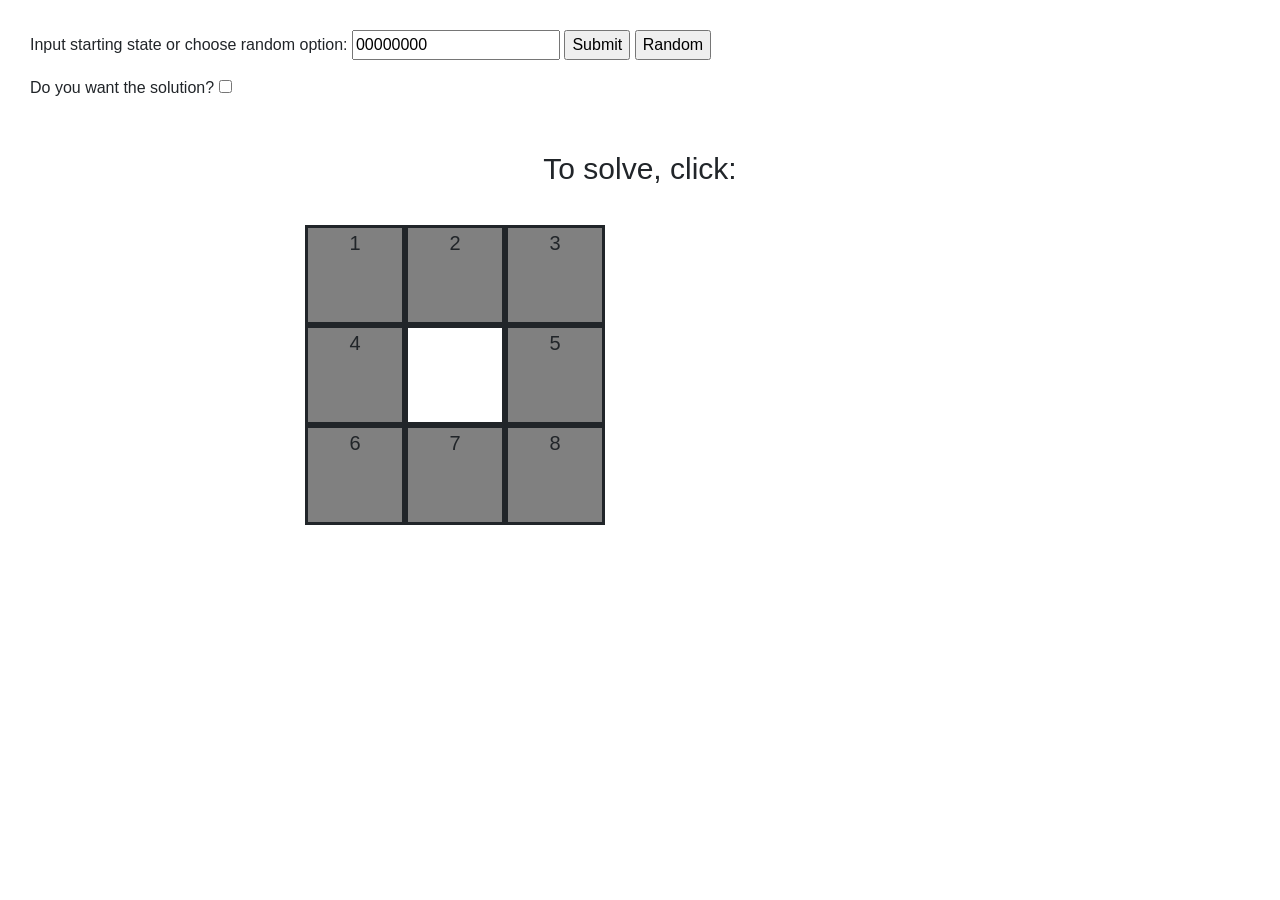
<file: docs/index.html>
<!DOCTYPE html>
<html lang="en" dir="ltr">
  <head>
    <meta charset="utf-8">
    <link rel="stylesheet" href="https://maxcdn.bootstrapcdn.com/bootstrap/4.3.1/css/bootstrap.min.css">
    <link href="https://fonts.googleapis.com/css?family=Teko&display=swap" rel="stylesheet">
    <link rel="stylesheet" href="style.css">
    <meta name="viewport" content="width=device-width, initial-scale=1, maximum-scale=1, user-scalable=no"/>
    <title>ABC</title>
  </head>
  <body>
    <form style="margin: 0; padding: 30px;">
      <p style=""> Input starting state or choose random option: 
        <input style="display: inline;" type="text" id="startState" value="00000000"> 
        <input style="display: inline;" type="button" id="choose" value="Submit" onclick="chooseStart()">
        <input style="display: inline;" type="button" id="random" value="Random" onclick="randomStart()">
        <p style="display; inline;">  Do you want the solution?
          <input style="display; inline;" type="checkbox" id="solve" value="Solve" onclick="disableSolver()">
        </p>
      </p>
    </form>
    <div id="guide">To solve, click:</div>

    <div id="puzzle">
      <div class="row">
        <div id="1" class="unlitTile" onclick="flipTile('1')">1</div>
        <div id="2" class="unlitTile" onclick="flipTile('2')">2</div>
        <div id="3" class="unlitTile" onclick="flipTile('3')">3</div>
      </div>

      <div class="row">
        <div id="4" class="unlitTile" onclick="flipTile('4')">4</div>
        <div id="empty" class="unlitTile"></div>
        <div id="5" class="unlitTile" onclick="flipTile('5')">5</div>
      </div>
      
      <div class="row">
        <div id="6" class="unlitTile" onclick="flipTile('6')">6</div>
        <div id="7" class="unlitTile" onclick="flipTile('7')">7</div>
        <div id="8" class="unlitTile" onclick="flipTile('8')">8</div>
      </div>
    </div>
  </body>
  <script src="app.js"></script>
</html>
</file>
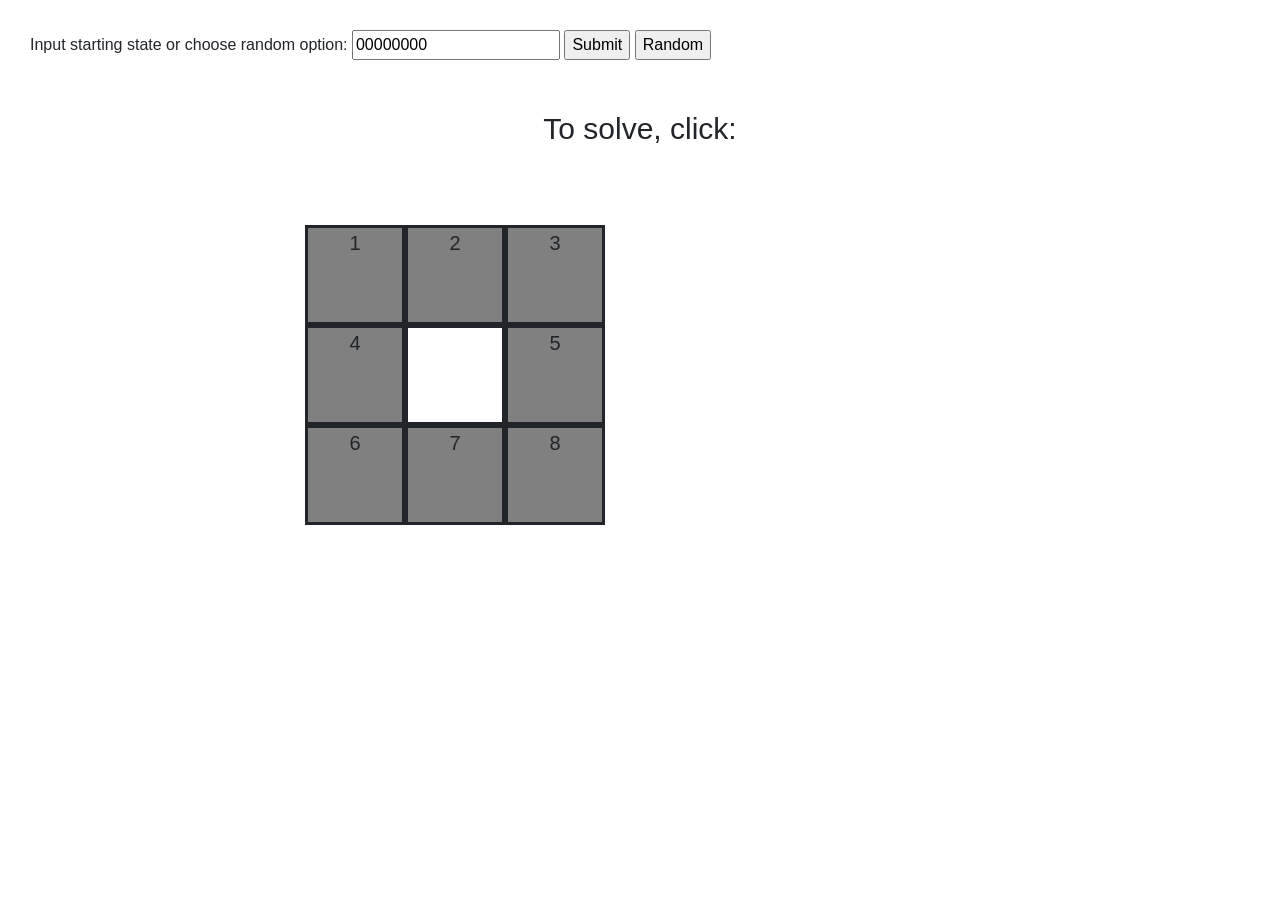
<file: site/index.html>
<!DOCTYPE html>
<html lang="en" dir="ltr">
  <head>
    <meta charset="utf-8">
    <link rel="stylesheet" href="https://maxcdn.bootstrapcdn.com/bootstrap/4.3.1/css/bootstrap.min.css">
    <link href="https://fonts.googleapis.com/css?family=Teko&display=swap" rel="stylesheet">
    <link rel="stylesheet" href="style.css">
    <meta name="viewport" content="width=device-width, initial-scale=1, maximum-scale=1, user-scalable=no"/>
    <title>ABC</title>
  </head>
  <body>
    <form style="margin: 0; padding: 30px;">
      <p style=""> Input starting state or choose random option: 
        <input style="display: inline;" type="text" id="startState" value="00000000"> 
        <input style="display: inline;" type="button" id="choose" value="Submit" onclick="chooseStart()">
        <input style="display: inline;" type="button" id="random" value="Random" onclick="randomStart()">
      </p>
    </form>
    <div id="guide">To solve, click:</div>

    <div id="puzzle">
      <div class="row">
        <div id="1" class="unlitTile" onclick="flipTile('1')">1</div>
        <div id="2" class="unlitTile" onclick="flipTile('2')">2</div>
        <div id="3" class="unlitTile" onclick="flipTile('3')">3</div>
      </div>

      <div class="row">
        <div id="4" class="unlitTile" onclick="flipTile('4')">4</div>
        <div id="empty" class="unlitTile"></div>
        <div id="5" class="unlitTile" onclick="flipTile('5')">5</div>
      </div>
      
      <div class="row">
        <div id="6" class="unlitTile" onclick="flipTile('6')">6</div>
        <div id="7" class="unlitTile" onclick="flipTile('7')">7</div>
        <div id="8" class="unlitTile" onclick="flipTile('8')">8</div>
      </div>
    </div>
  </body>
  <script src="app.js"></script>
</html>
</file>
<file: docs/style.css>
#puzzle {
    width: 700px;
    height: 700px;
    position: fixed;
    top: 25%;
    left: 25%;
}

#empty {
    background-color: white;
}

#guide {
    text-align: center;
    font-size: 30px;
}

.unlitTile{
    width: 100px;
    height: 100px;
    background-color: grey;
    border: 3px solid;
    border-style: solid;
    text-align: center;
    font-size: 20px;
}

.litTile{
    width: 100px;
    height: 100px;
    background-color: greenyellow;
    border: 3px solid;
    border-style: solid;
    text-align: center;
    font-size: 20px;
}

.unlitTile.highlight{
    border: 5px solid;
    border-color: red;
}

.litTile.highlight{
    border: 5px solid;
    border-color: red;
}
</file>
<file: site/style.css>
#puzzle {
    width: 700px;
    height: 700px;
    position: fixed;
    top: 25%;
    left: 25%;
}

#empty {
    background-color: white;
}

#guide {
    text-align: center;
    font-size: 30px;
}

.unlitTile{
    width: 100px;
    height: 100px;
    background-color: grey;
    border: 3px solid;
    border-style: solid;
    text-align: center;
    font-size: 20px;
}

.litTile{
    width: 100px;
    height: 100px;
    background-color: greenyellow;
    border: 3px solid;
    border-style: solid;
    text-align: center;
    font-size: 20px;
}

.unlitTile.highlight{
    border: 5px solid;
    border-color: red;
}

.litTile.highlight{
    border: 5px solid;
    border-color: red;
}
</file>
